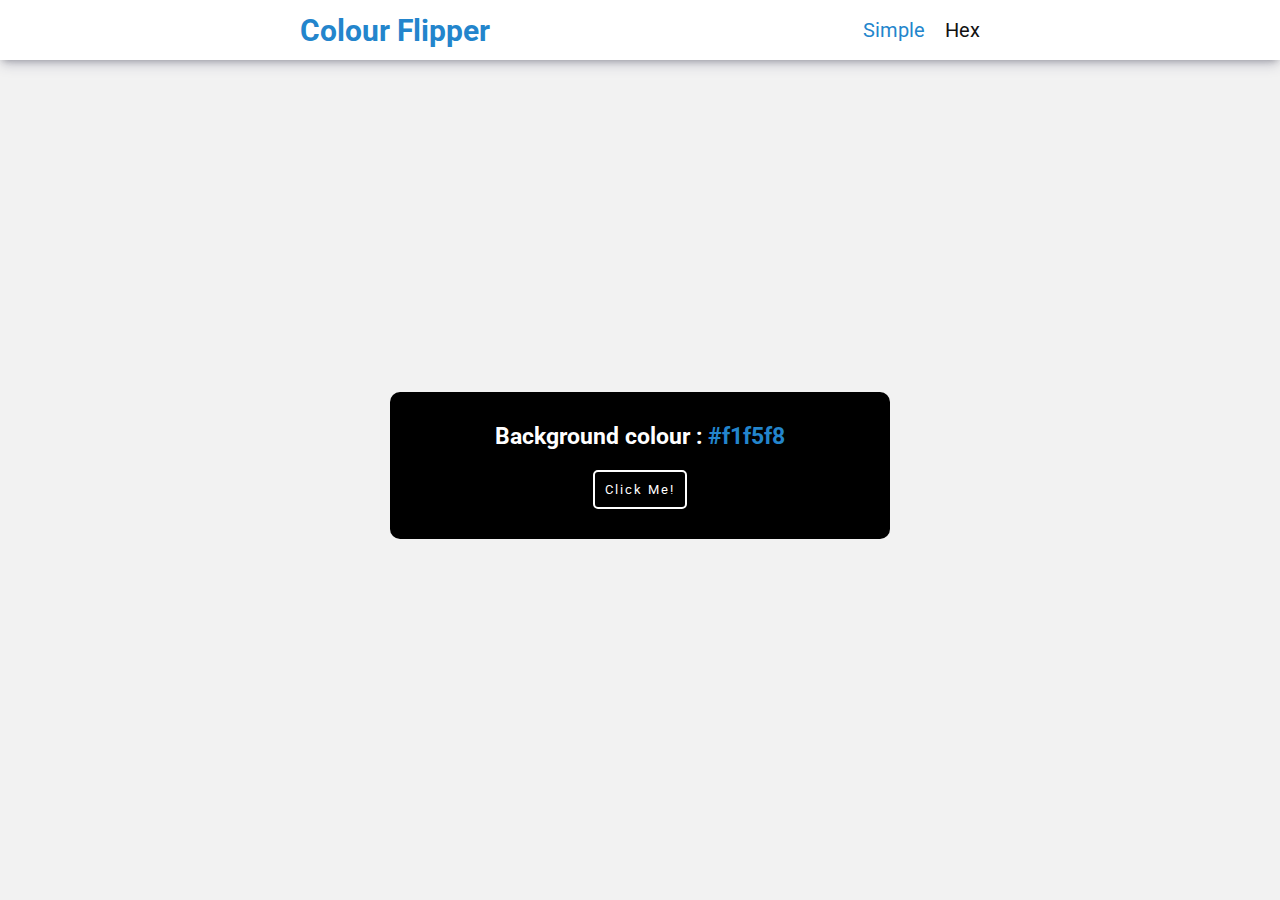
<file: colourFlipper/index.html>
<!DOCTYPE html>
<html lang="en">

<head>
    <meta charset="UTF-8">
    <meta http-equiv="X-UA-Compatible" content="IE=edge">
    <meta name="viewport" content="width=device-width, initial-scale=1.0">
    <link rel="stylesheet" href="colourFlipper.css">
    <title>Colour Flipper</title>
</head>

<body>
    <nav class="main-nav">
        <h4>Colour Flipper</h4>
        <ul class="main-menu">
            <li><a href="index.html" style="color: #2385cc;">Simple</a></li>
            <li><a href="hex.html">Hex</a></li>
        </ul>
    </nav>

    <div class="container">

        <div class="center">
            <h3>Background colour :
                <span id="colour">#f1f5f8</span>
            </h3>
            <button class = "btn" id="btn">Click Me!</button>
        </div>
        
    </div>

    <script src="colourFlipper.js"></script>
</body>

</html>
</file>
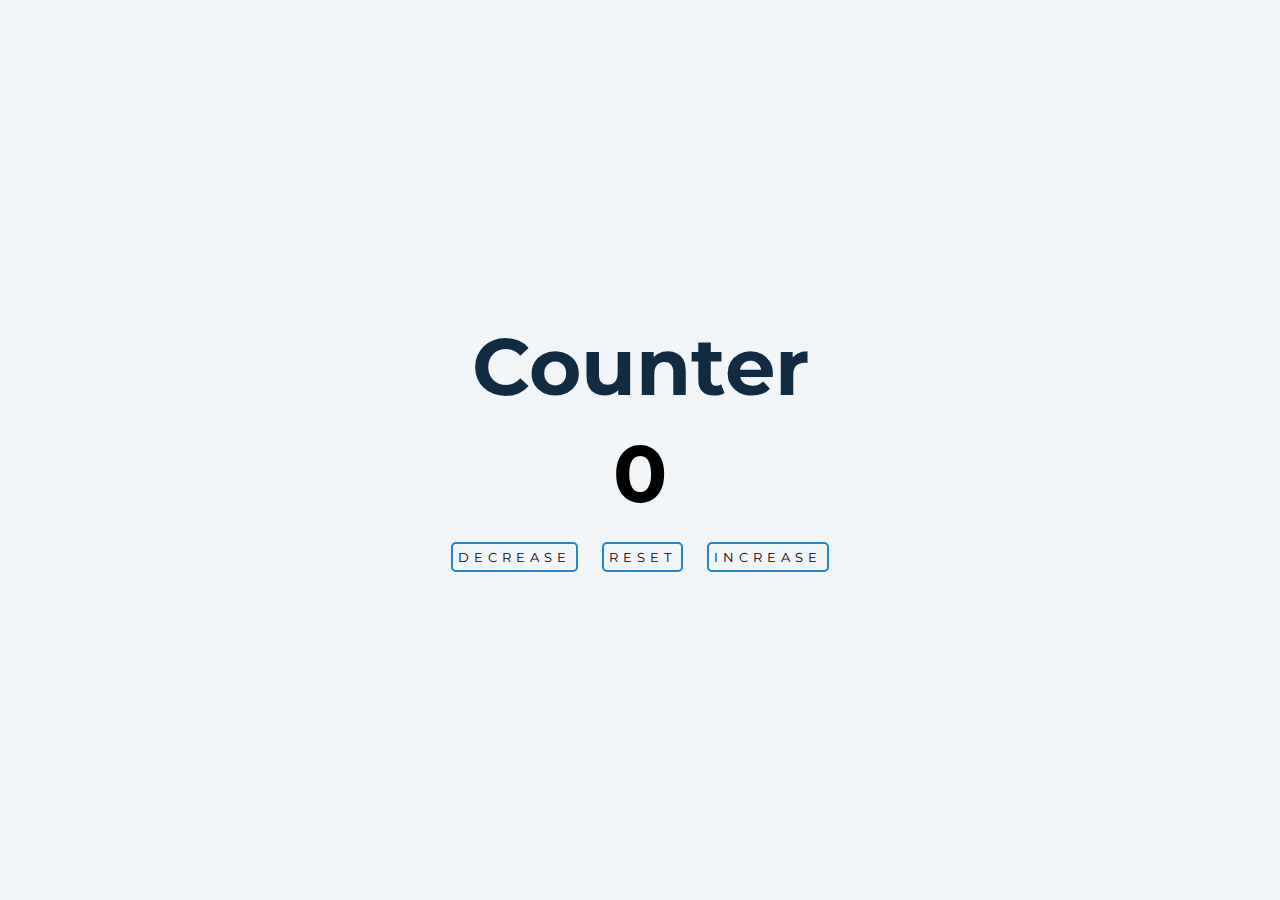
<file: Counter/index.html>
<!DOCTYPE html>
<html lang="en">
<head>
    <meta charset="UTF-8">
    <meta http-equiv="X-UA-Compatible" content="IE=edge">
    <meta name="viewport" content="width=device-width, initial-scale=1.0">
    <link rel="stylesheet" href="styles.css">
    <title>Counter</title>
</head>
<body>
    <main>
        <div class="container">
            <h3>Counter</h3>
            <h5><span id="counter">0</span></h5>
            <div class="buttons">
                <button class="btn decrease">Decrease</button>
                <button class="btn reset">Reset</button>
                <button class="btn increase">Increase</button>
            </div>
        </div>
    </main>    



    <script src="app.js"></script>
</body>
</html>
</file>
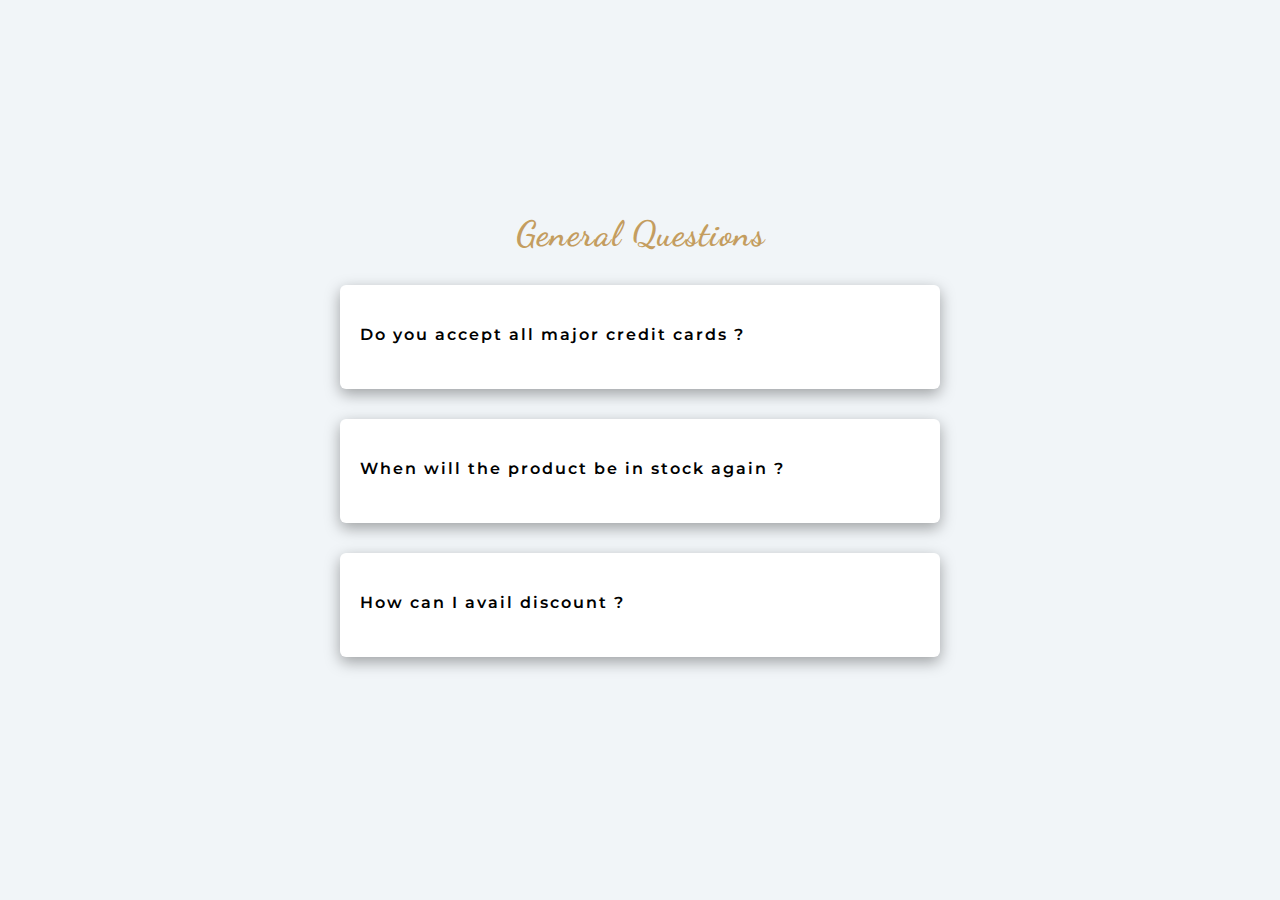
<file: Faq page/index.html>
<!DOCTYPE html>
<html lang="en">
<head>
    <meta charset="UTF-8">
    <meta http-equiv="X-UA-Compatible" content="IE=edge">
    <meta name="viewport" content="width=device-width, initial-scale=1.0">

    <link rel="stylesheet" href="https://cdnjs.cloudflare.com/ajax/libs/font-awesome/5.15.3/css/all.min.css" 
    integrity="sha512-iBBXm8fW90+nuLcSKlbmrPcLa0OT92xO1BIsZ+ywDWZCvqsWgccV3gFoRBv0z+8dLJgyAHIhR35VZc2oM/gI1w==" crossorigin="anonymous"
     referrerpolicy="no-referrer" />

    <link rel="stylesheet" href="style.css">
    <title>Faq Page</title>
</head>
<body>
    <main>
        <section class="all">
            <h3 class="header">General Questions</h3>

            <!--1st Question-->
            <div class="article">
                <div class="question">
                    <p>Do you accept all major credit cards ?</p>
                    <i class="far fa-plus-square"></i>
                </div>
                <div class="answer">
                    Lorem ipsum dolor, sit amet consectetur adipisicing elit.
                     Atque voluptates odio, officia facilis aspernatur suscipit optio sed consequatur? Eum, quidem!
                </div>
            </div>

            <!--2nd Question-->
            <div class="article">
                <div class="question">
                    <p>When will the product be in stock again ?</p>
                    <i class="far fa-plus-square"></i>
                </div>
                <div class="answer">
                    Pellentesque tempor, velit et rhoncus egestas, est lectus pharetra massa,
                     at suscipit tellus nunc nec augue. Nulla in nunc non.
                </div>
            </div>

            <!--3rd Question-->
            <div class="article">
                <div class="question">
                    <p>How can I avail discount ?</p>
                    <i class="far fa-plus-square"></i>
                </div>
                <div class="answer">
                    Vestibulum non convallis libero. 
                    Sed sem metus, gravida quis tristique nec, lobortis sed lorem. Integer viverra tellus dolor, vitae viverra.
                </div>
            </div>
        </section>
    </main>




    <script src="./app.js"></script>
</body>
</html>
</file>
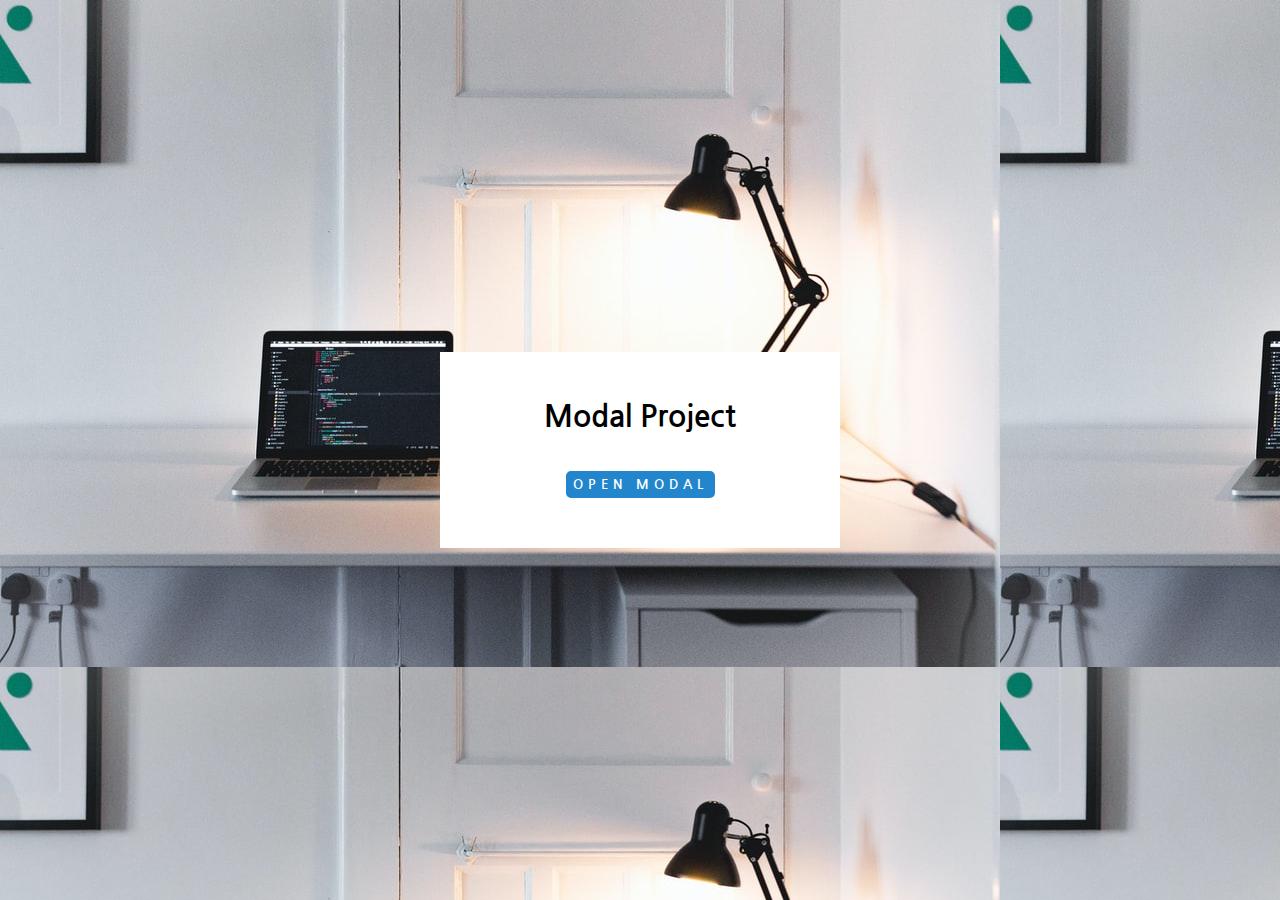
<file: modal/index.html>
<!DOCTYPE html>
<html lang="en">
<head>
    <meta charset="UTF-8">
    <meta http-equiv="X-UA-Compatible" content="IE=edge">
    <meta name="viewport" content="width=device-width, initial-scale=1.0">
    <link rel="stylesheet" href="style.css">
    <link rel="stylesheet" href="https://cdnjs.cloudflare.com/ajax/libs/font-awesome/5.15.3/css/all.min.css" 
    integrity="sha512-iBBXm8fW90+nuLcSKlbmrPcLa0OT92xO1BIsZ+ywDWZCvqsWgccV3gFoRBv0z+8dLJgyAHIhR35VZc2oM/gI1w==" 
    crossorigin="anonymous" referrerpolicy="no-referrer" />
    <title>Modal Project</title>
</head>
<body>
    <main>
        <div class="center">
            <h3>Modal Project</h3>
            
            <button class="btn">Open Modal</button>
        </div>
    </main>

    <section class="overlay">
        <div class="center">
            <h3>Modal Information</h3>
            
            <i class="fas fa-times fa-2x"></i>
        </div>

    </section>


    <script src="./app.js"></script>
</body>
</html>
</file>
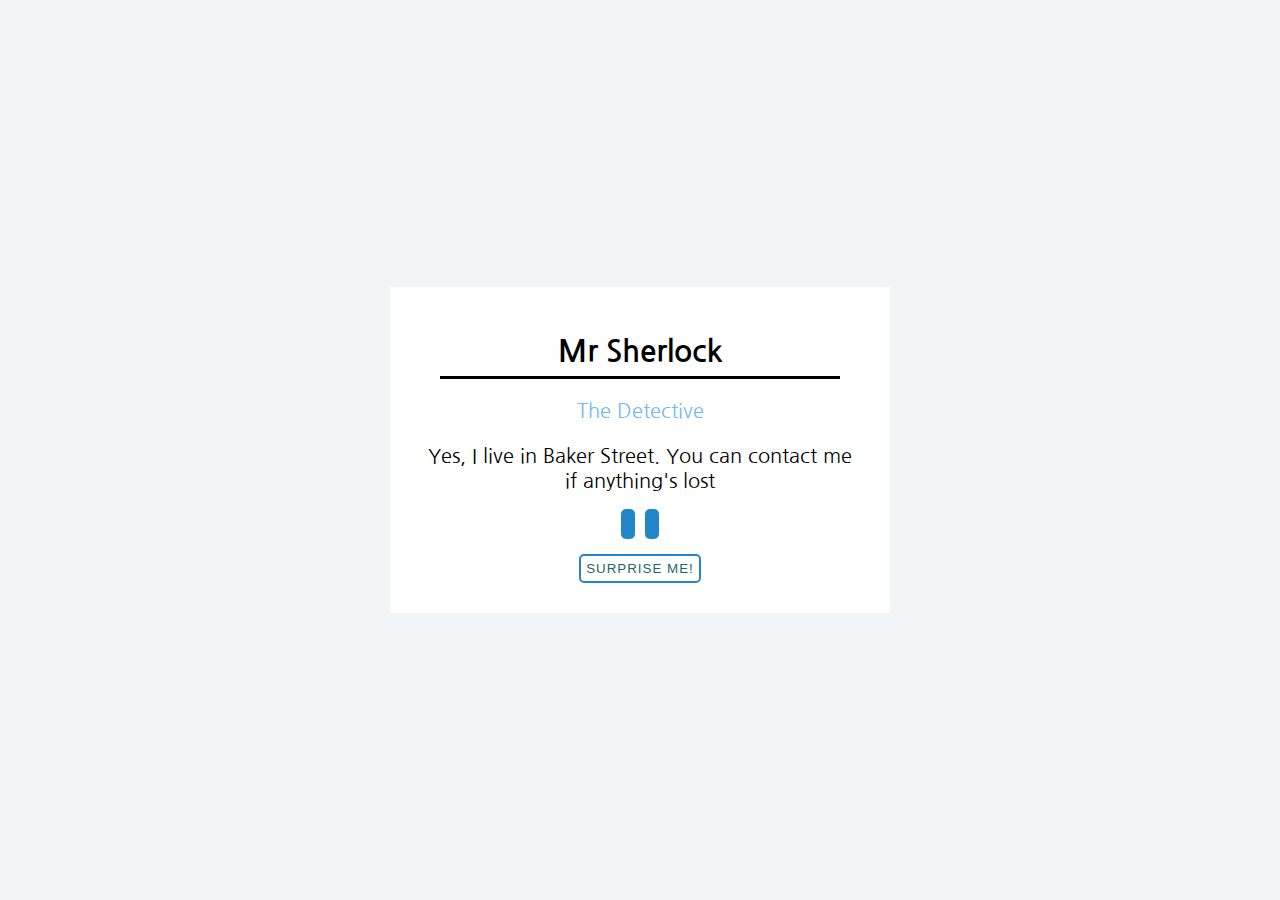
<file: Review Slider/index.html>
<!DOCTYPE html>
<html lang="en">
<head>
    <meta charset="UTF-8">
    <meta http-equiv="X-UA-Compatible" content="IE=edge">
    <meta name="viewport" content="width=device-width, initial-scale=1.0">
    <link rel="stylesheet" href="style.css">
    <link rel="stylesheet" href="https://cdnjs.cloudflare.com/ajax/libs/font-awesome/5.15.3/css/all.min.css" 
    integrity="sha512-iBBXm8fW90+nuLcSKlbmrPcLa0OT92xO1BIsZ+ywDWZCvqsWgccV3gFoRBv0z+8dLJgyAHIhR35VZc2oM/gI1w==" 
    crossorigin="anonymous" referrerpolicy="no-referrer" />
    <title>Review slider</title>
</head>
<body>

    <main>
        <div class="container">
            <h3 id = "author">Mr. Sherlock</h3>
            <p id="job">Software Engineer</p>
            <p id="desc">Lorem, ipsum dolor sit amet consectetur adipisicing elit.
             Odit fugit et eveniet impedit a eaque temporibus labore nam, alias sequi?</p>

             <div class="arrow">

                 <i class="fas fa-chevron-left left"></i>
                 <i class="fas fa-chevron-right right"></i>
            </div>
             <button class="btn" id="btn">Surprise me!</button>
        </div>
    </main>



    <script src="app.js"></script>
</body>
</html>
</file>
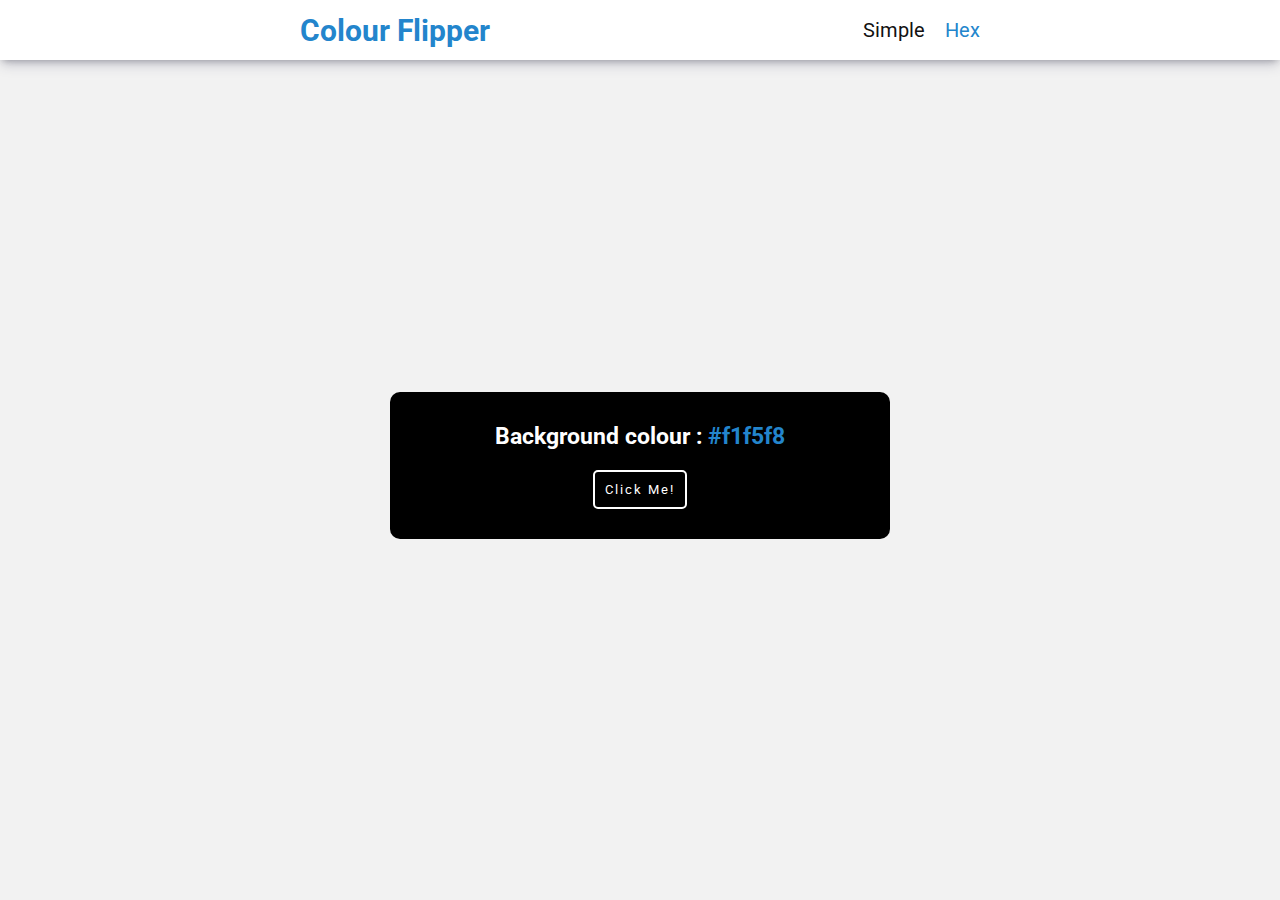
<file: colourFlipper/hex.html>
<!DOCTYPE html>
<html lang="en">

<head>
    <meta charset="UTF-8">
    <meta http-equiv="X-UA-Compatible" content="IE=edge">
    <meta name="viewport" content="width=device-width, initial-scale=1.0">
    <link rel="stylesheet" href="colourFlipper.css">
    <title>Colour Flipper</title>
</head>

<body>
    <nav class="main-nav">
        <h4>Colour Flipper</h4>
        <ul class="main-menu">
            <li><a href="index.html">Simple</a></li>
            <li><a href="hex.html" style="color: #2385cc;">Hex</a></li>
        </ul>
    </nav>

    <div class="container">

        <div class="center">
            <h3>Background colour :
                <span id="colour">#f1f5f8</span>
            </h3>
            <button class = "btn" id="btn">Click Me!</button>
        </div>
        
    </div>

    <script src="hex.js"></script>
</body>

</html>
</file>
<file: colourFlipper/colourFlipper.css>
@import url('https://fonts.googleapis.com/css2?family=Roboto:wght@500&display=swap');

*{
    margin: 0;
    padding: 0;
    box-sizing: border-box;
    text-decoration: none;
    list-style: none;
    font-family: 'Roboto', sans-serif;
}
body{
    background-color: #f2f2f2;
}
 h4{
    color: #2385cc;
    font-size: 30px;
}
.main-nav{
    display: flex;
    align-items: center;
    height: 60px;
    padding: 20px 300px;
    font-size: 13px;
    justify-content: space-between;
    background-color: #fff;
    box-shadow: rgba(50, 50, 93, 0.25) 0px 6px 12px -2px, rgba(0, 0, 0, 0.3) 0px 3px 7px -3px;
}
.main-menu{
    display: flex;
}
.main-menu li{
    margin-left: 20px;
}
.main-menu li a{
    font-size: 20px;
    color: #121212;

}
.main-menu li a:hover{
    color: #2385cc;
}

.container{
    display: flex;
    align-items: center;
    justify-content: center;
    height: 90vh;
}
.center{
    background: #000;
    color: #fff;
    text-align: center;
    width: 500px;
    height: auto;
    border-radius: 10px;
    padding: 20px;
    font-size: 20px;
}
.center h3, .btn{
    margin: 10px;
}
.btn{
    border: 2px solid White;
    background: transparent;
    color: white;
    padding: 10px;
    border-radius: 5px;
    cursor: pointer;
    transition: 0.5s;
    letter-spacing: 2px;
}
.btn:hover{
    background: #fff;
    color: #000;
}
.center span{
    color: #2385cc;
}
</file>
<file: Counter/styles.css>
@import url('https://fonts.googleapis.com/css2?family=Montserrat:wght@500&display=swap');

*{
    margin: 0px;
    padding: 0px;
    box-sizing: border-box;
    font-family: 'Montserrat', sans-serif;
}
main{
    background: #f1f5f8;
    height: 100vh;
    display: flex;
    align-items: center;
    justify-content: center;
}
.container{
    padding: 30px;
    text-align: center;
}
.container *{
    margin: 10px;
}
.container h3{
    font-weight: bold;
    font-size: 80px;
    color: #102b42;
    user-select: none;
}
.container span{
    font-size: 80px;
    color: #000;
    user-select: none;
}
.container .btn{
    background: transparent;
    letter-spacing: 5px;
    text-transform: uppercase;
    padding: 5px;
    border: 2px solid #2385cc;
    border-radius: 5px;
    cursor: pointer;
    transition: 0.5s;
}
.btn:hover{
    background: #2385cc;
    color: #fff;
}
</file>
<file: Faq page/style.css>
@import url('https://fonts.googleapis.com/css2?family=Dancing+Script&family=Montserrat&display=swap');

*{
    margin: 0;
    padding: 0;
    box-sizing: border-box;
}
body{
    background-color: #f1f5f8;
}
main{
    display: flex;
    justify-content: center;
    align-items: center;
    height: 100vh;
    width: 100%;
    
}
.header{
    font-family: 'Dancing Script', cursive;
    font-size: 35px;
    letter-spacing: 1px;
    color: #c49d5f;
    margin-bottom: 10px;
    text-align: center;
}
.article{
    width: 600px;
    height: auto;
    background: #fff;
    font-family: 'Montserrat', sans-serif;
    letter-spacing: 1px;
    font-weight: 600;
    box-shadow: rgba(0, 0, 0, 0.35) 0px 5px 15px;
    border-radius: 6px;
    margin: 30px 0px;
    padding: 10px 20px;
}
.question{
    display: flex;
    justify-content: space-between;
    margin: 30px 0px;
    letter-spacing: 2px;
    padding-bottom: 20px;
    margin-bottom: 15px;
}

.fa-plus-square{
    color: #c49d5f;
    transition: 0.5s ease-in-out;
    cursor: pointer;
}

.answer{
    border-top: 1px solid #012345;
    padding: 20px 0px;
    display: none;
    transition: 1s ease-in-out;
}

.show{
    display: block;
}
</file>
<file: modal/style.css>
@import url('https://fonts.googleapis.com/css2?family=Nanum+Gothic&display=swap');

*{
    margin: 0;
    padding: 0;
    box-sizing: border-box;
    font-family: 'Nanum Gothic', sans-serif;
}

main{
    display: flex;
    justify-content: center;
    align-items: center;
    width: 100%;
    height: 100vh;
    background: url("./image.jfif");
}
.center{
    background: #fff;
    width:400px;
    height: auto;
    padding: 30px;
    text-align: center;
}
.center *{
    margin: 20px;
}
.center h3{
    font-size: 30px;
}

.btn{
    background: #2385cc;
    letter-spacing: 5px;
    text-transform: uppercase;
    padding: 5px;
    border: 2px solid #2385cc;
    border-radius: 5px;
    cursor: pointer;
    transition: 0.5s;
    color: #fff;
    font-weight: 700;
}
.btn:hover{
    background: transparent;
    color: #2385cc;
}

.fa-times{
    position: absolute;
    top: -2px;
    right: 15px;
    color: rgb(202, 29, 29);
    cursor: pointer;
}

.overlay{
    display: none;
    z-index: 2;   
    justify-content: center;
    align-items: center;
    position: relative;
    width: 100%;
    height: 100vh;
    background: rgba(0, 0,254,0.2);
    position: fixed;
    top: 0;
    left: 0;
    right: 0;
    bottom: 0;

}
.overlay .center{
    position: relative;
    display: flex;
    height: 200px;
    padding-top: 56px;
    padding-left: 50px;
}
</file>
<file: Review Slider/style.css>
@import url('https://fonts.googleapis.com/css2?family=Nanum+Gothic&display=swap');

*{
    margin: 0;
    padding: 0;
    box-sizing: border-box;
}

body{
    background: #f1f5f8;
    font-family: 'Nanum Gothic', sans-serif;
}
main{
    height: 100vh;
    display: flex;
    justify-content: center;
    align-items: center;
}
.container{
     width: 500px;
     background: #fff;
     padding: 30px;
     text-align: center;
}

.container h3{
    padding-bottom: 10px;
    border-bottom: 3px solid black;
    font-size: 30px;
    margin: 20px;
}
.container p{
    font-size: 20px;
}

#job{
    color: #73b9ef;
    margin: 20px;
}
i{
    margin: 5px;
    color: #fff;
    cursor: pointer;
    background: #2385cc;
    padding: 5px;
    border-radius: 5px;
    border: 2px solid transparent;
    transition: 0.5s ease-in-out;

}
i:hover{
    border-color:#2385cc;
    background: #fff;
    color: #2385cc;
}
.arrow{
    margin: 20px;
}
.btn{
    margin: 0px;
    background: transparent;
    letter-spacing: 1px;
    text-transform: uppercase;
    padding: 5px;
    border: 2px solid #2385cc;
    border-radius: 5px;
    cursor: pointer;
    transition: 0.5s ease-in-out;
    color: #236666;
}
.btn:hover{
    background: #2385cc;
    color: #fff;
}
</file>
